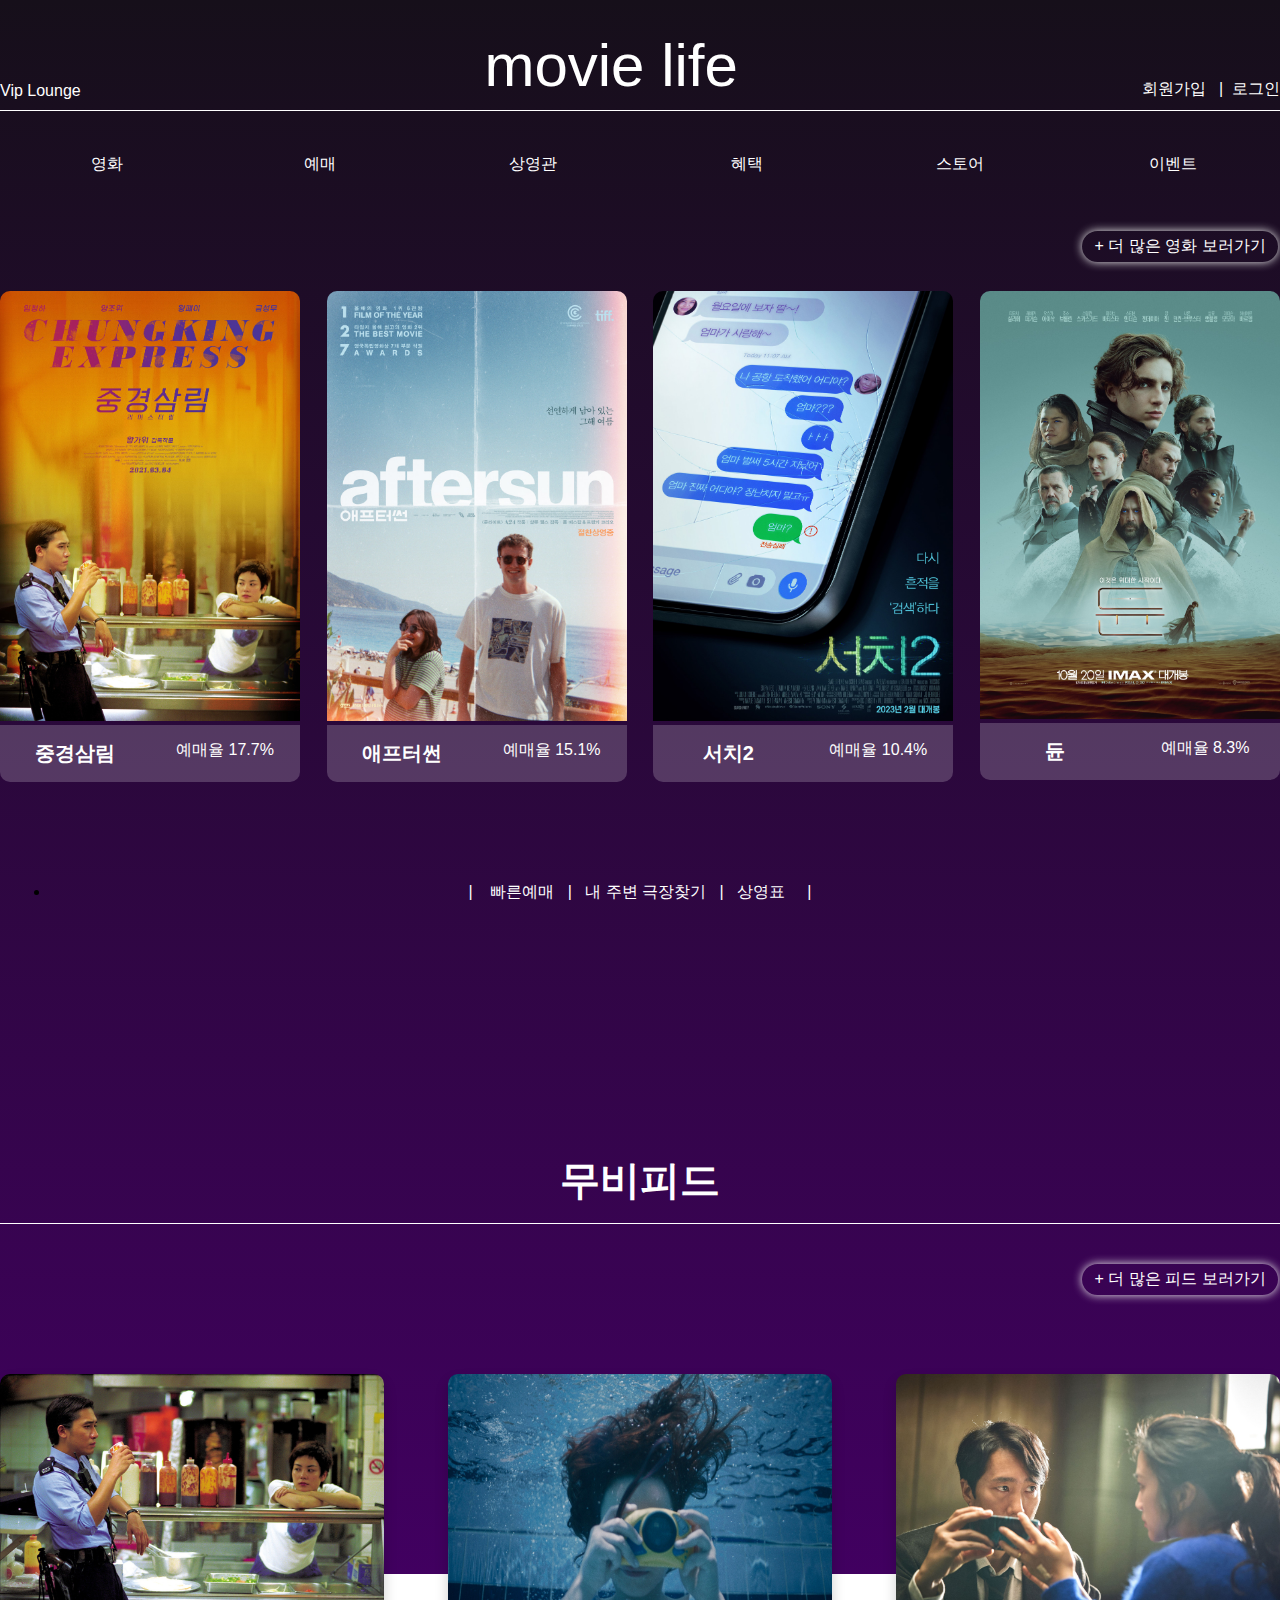
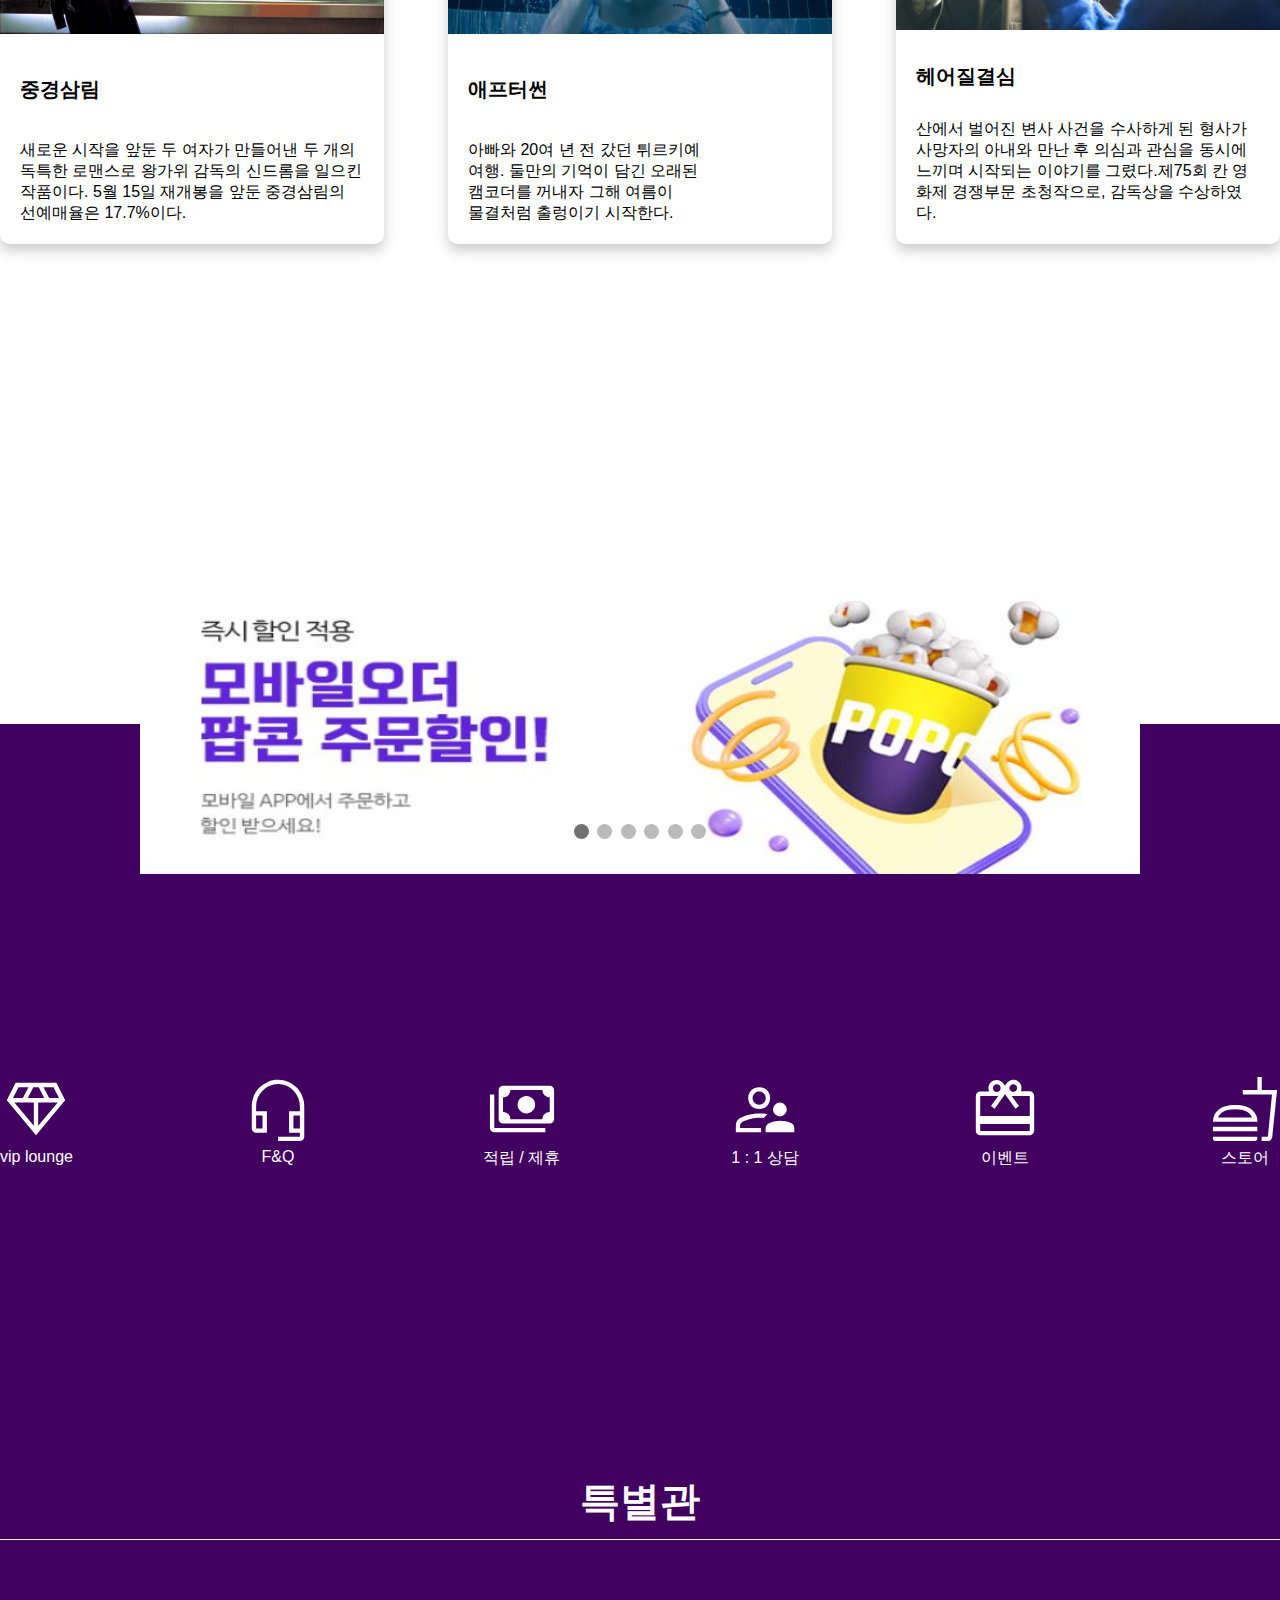
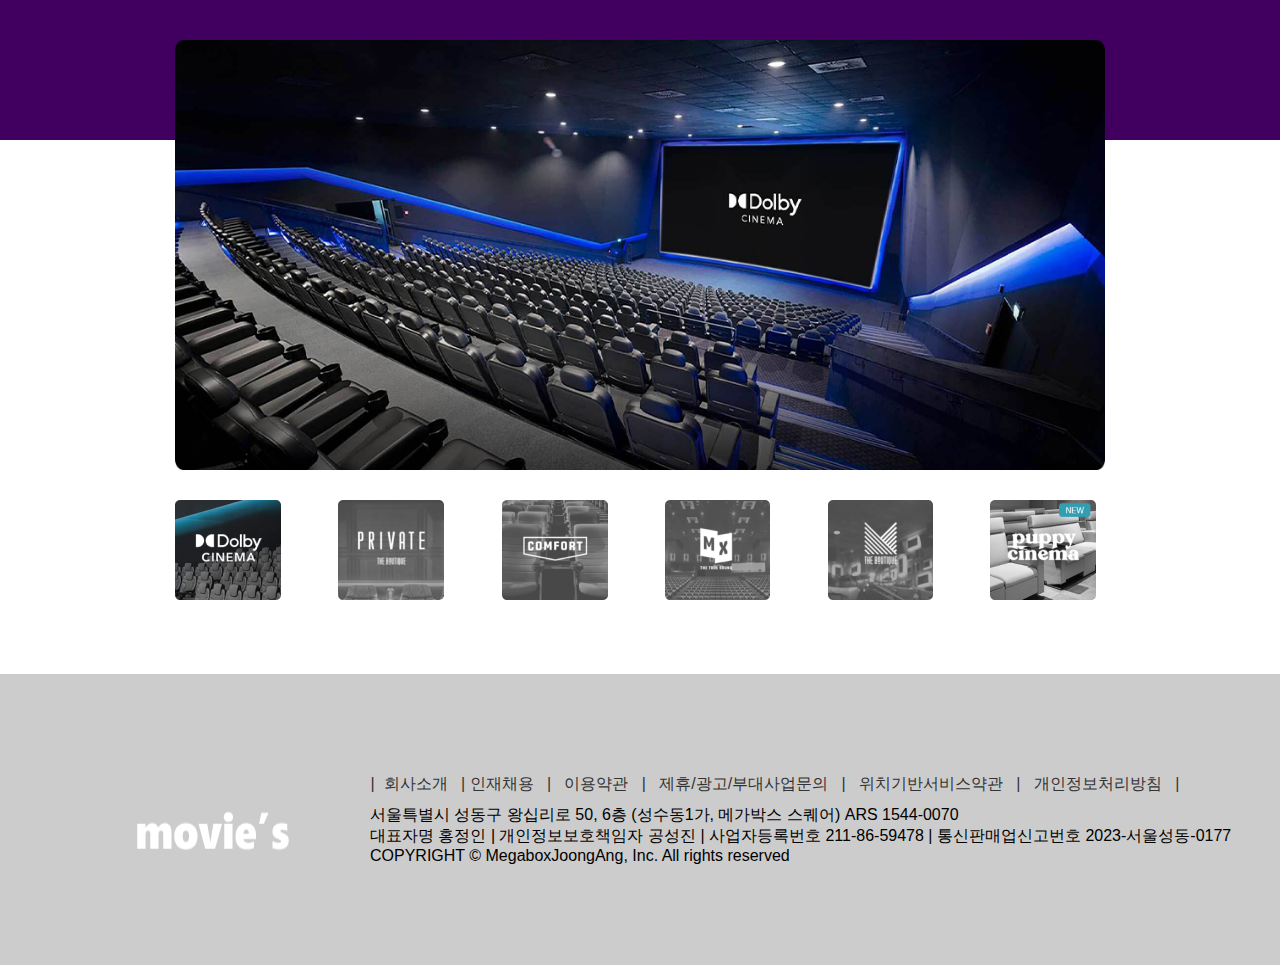
<file: movies/index.html>
<!DOCTYPE html>
<html lang="en">
  <head>
    <meta charset="UTF-8" />
    <meta http-equiv="X-UA-Compatible" content="IE=edge" />
    <meta name="viewport" content="width=device-width, initial-scale=1.0" />
    <title</title>
    <link rel="stylesheet" href="https://fonts.googleapis.com/css2?family=Material+Symbols+Outlined:opsz,wght,FILL,GRAD@48,400,0,0" />
    <link rel="stylesheet" href="css/exmovie.css" />

    <style>
        @import url('https://fonts.googleapis.com/css2?family=Oswald:wght@600;700&display=swap');
      </style>
  <style>
    * {
      margin: 0;
      padding: 0;
    }
    ul {
      list-style: none;
    }
    #slideShow {
      width: 1000px;
      height: 300px;
      position: relative;
      margin: 50px auto;
      overflow: hidden;
      top: -150px;
    }
    .slides {
      position: absolute;
      left: 0;
      top: 0;
      transition: 2s ease-out;
    }
    .slides img {
      width: 1000px;
      height: 300px;
    }
    .slides li:not(:last-child) {
      float: left;
    }
    .controller span {
      position: absolute;
      color: #fff;
      text-align: center;
      border-radius: 50%;
      padding: 10px 20px;
      top: 50%;
      font-size: 1.8em;
      cursor: pointer;
    }
    .prev {
      left: 10px;
    }
    .prev:hover {
      transform: translateX(-10px);
      background: #bbb;

    }
    .next {
      right: 10px;
    }
    .next:hover {
      transform: translateX(10px);
      background: #bbb;

    }
    .page {
      position: absolute;
      width: 100%;
      height: 50px;
      bottom: 0;
      text-align: center;
    }
    .dot {
      display: inline-block;
      cursor: pointer;
      height: 15px;
      width: 15px;
      margin: 0 2px;
      background-color: #bbb;
      border-radius: 50%;
      transition: background-color 0.6s ease;
    }
    .active,
    .dot:hover {
      background-color: #717171;
    }
  .container {
  display: flex;
  justify-content: center;
  align-items: center;
  align-content: center;
  width: 200px;
  height: 30px;
  margin: 0 auto;
  cursor: pointer;
  position: relative;
 left: 540px;
 top: 20px;
}
.btn {
  flex: 1 1 auto;
  margin: 2px;
  padding: 5px;
  text-align: center;
  color: white;
  box-shadow: 0 0 10px #eee;
  border-radius: 50px;
 }
  </style>
</head>
  <body>
    <div class="wrap">
      <div class="main">
        <div class="bg">
          <div class="inner">
            <div class="top">
              <p><a href="#">Vip Lounge</a></p>
             <div class="logo">
              <a href="index.html">movie life</a>
             </div>
             <!--logo-->

              <ul>
                <li>
                  <a href="#">회원가입 &nbsp;&nbsp;|&nbsp;&nbsp;</a>
                  </li>
                 <li><a href="#">로그인</a>
                </li>
              </ul>
            </div>
            </div><!--inner-->
            <!--회원가입/vip-->
            <header>
            <div class="menu">
                <ul>
                    <li>
                        <a href="#">영화</a>
                        <ul class="sub">
                          <li><a href="plus.html">전체영화</a></li>
                          <li><a href="#">영화제</a></li>
                          <li><a href="#">무대인사</a></li>
                        </ul>
                      </li>
                      <li>
                        <a href="#">예매</a>
                        <ul class="sub">
                          <li><a href="#">빠른예매</a></li>
                          <li><a href="#">상영시간표</a></li>
                        </ul>
                      </li>
                      <li>
                        <a href="#">상영관</a>
                        <ul class="sub">
                            <li><a href="#">전체상영관</a></li>
                            <li><a href="#">특별관</a></li>
                            <li><a href="#">대관문의</a></li>
                        </ul>
                      </li>
                      <li>
                        <a href="#">혜택</a>
                        <ul class="sub">
                            <li><a href="#">vip lounge</a></li>
                            <li><a href="#">멤버십</a></li>
                            <li><a href="#">할인 / 적립</a></li>
                        </ul>
                      </li>
                      <li>
                        <a href="#">스토어</a>
                        <ul class="sub">
                            <li><a href="#">매점</a></li>
                            <li><a href="#">굿즈</a></li>
                            <li><a href="#">메가티켓</a></li>
                        </ul>
                      </li>
                      <li>
                        <a href="#">이벤트</a>
                        <ul class="sub">
                            <li><a href="#">제휴이벤트</a></li>
                            <li><a href="#">지난이벤트</a></li>
                            <li><a href="#">진행이벤트</a></li>
                            <li><a href="#">당첨자발표</a></li>
                        </ul>
                      </li>
                </ul>
            </div>
        </header>
            <!--header-->
        <div class="container">
          <a class="btn btn-1" href="plus.html">+ 더 많은 영화 보러가기</a>
        </div>
            <div class="content">
              
              <div class="box">
                <div class="imgbox">
                  <a href="two.html">
                  <img src="images/poster/poster2.jpg" /></a>
                </div>
                <div class="desc">
                  <p><b>중경삼림</b></p>
                  <p>예매율 17.7%</p>
                </div>
              </div>
              <div class="box">
                <div class="imgbox">
                  <img src="images/poster/poster1.jpg" />
                </div>
                <div class="desc">
                  <p><b>애프터썬</b></p>
                  <p>예매율 15.1%</p>
                </div>
              </div>
              <div class="box">
                <div class="imgbox">
                  <img src="images/poster/poster3.jpg" />
                </div>
                <div class="desc">
                  <p><b>서치2</b></p>
                  <p>예매율 10.4%</p>
                </div>
              </div>
              <div class="box">
                <div class="imgbox">
                  <img src="images/poster/poster4.jpg" />
                </div>
                <div class="desc">
                  <p><b>듄</b></p>
                  <p>예매율 8.3%</p>
                </div>
              </div>
            </div>
            <!--mainposter-->
            <div class="bottom">
            <li>
              <a href="#"> |&nbsp;&nbsp;&nbsp;&nbsp;빠른예매 &nbsp;&nbsp;|&nbsp;&nbsp;</a>
              <a href="#">내 주변 극장찾기 &nbsp;&nbsp;|&nbsp;&nbsp;</a>
              <a href="#">상영표 &nbsp;&nbsp;&nbsp;&nbsp;|</a>
            </li>
            </div>
            <!--ㅡmainbottom-->
            <div class="middle">
              <strong><a href="#">무비피드</a></strong>
            </div>
            <div class="container">
              <a class="btn btn-2" href="feedplus.html">+ 더 많은 피드 보러가기</a>
            </div>
        </div><!--bg-->
        </div>
        <div class="feed">
          <ul class="pack">
            <li>
              <p><img src="images/feed/feed1.jpg"" alt="중경삼림"></p>
              <p><b>중경삼림</b></p>
              <p>새로운 시작을 앞둔 두 여자가
                만들어낸 두 개의 독특한 로맨스로
                왕가위 감독의 신드롬을 일으킨 작품이다.
              5월 15일 재개봉을 앞둔 중경삼림의 선예매율은 17.7%이다.</p>
            </li>
            <li>
              <p><img src="images/feed/feed2.jpg" alt="애프터썬" height="260px"></p>
              <p><b>애프터썬</b></p>
              <p>
                아빠와 20여 년 전 갔던 튀르키예<br>
                여행. 둘만의 기억이 담긴 오래된 <br>
                캠코더를 꺼내자 그해 여름이 <br>
                물결처럼 출렁이기 시작한다.
              </p>
            </li>
            <li>
                <p><img src="images/feed/feed3.jpg" alt="헤어질결심"></p>
                <p><b>헤어질결심</b></p>
                <p>산에서 벌어진 변사 사건을 수사하게 된 형사가 사망자의 아내와 만난 후 의심과 관심을 동시에 느끼며 시작되는 이야기를 그렸다.제75회 칸 영화제 경쟁부문 초청작으로, 감독상을 수상하였다.
              </li>
          </ul>
        </div><!--feed-->
        <div class="bgtwo">
          <div id="slideShow">
            <ul class="slides">
              <li><img src="images/banner/banner1.JPG" alt="banner1" /></li>
              <li><img src="images/banner/banner2.PNG" alt="banner1" /></li>
              <li><img src="images/banner/banner3.jpg" alt="banner1" /></li>
              <li><img src="images/banner/banner4.PNG" alt="banner1" /></li>
              <li><img src="images/banner/banner5.PNG" alt="banner1" /></li>
              <li><img src="images/banner/banner6.PNG" alt="banner1" /></li>
            </ul>
            <p class="controller">
              <span class="prev">&lang;</span>
              <span class="next">&rang;</span>
            </p>
            <div class="page">
              <span class="dot" onclick="currentSlide(0)"></span>
              <span class="dot" onclick="currentSlide(1)"></span>
              <span class="dot" onclick="currentSlide(2)"></span>
              <span class="dot" onclick="currentSlide(3)"></span>
              <span class="dot" onclick="currentSlide(4)"></span>
              <span class="dot" onclick="currentSlide(5)"></span>
            </div>
          </div>

          <script>
            let slideani = document.getElementById("slideShow");
            let slides = document.querySelector(".slides");
            let slideImg = document.querySelectorAll(".slides li");
            let dots = document.querySelectorAll(".dot");
            let currentIdx = 0;
            let slideCount = slideImg.length;
            dots[0].className += " active";
            let prev = document.querySelector(".prev"); //이전 버튼
            let next = document.querySelector(".next"); //다음 버튼
            let slideWidth = 1000; //슬라이드이미지 넓이
            makeClone(); // 처음이미지와 마지막 이미지 복사 함수
            initfunction(); //슬라이드 넓이와 위치값 초기화 함수
            function makeClone() {
              let cloneSlide_first = slideImg[0].cloneNode(true);
              let cloneSlide_last = slides.lastElementChild.cloneNode(true);
              slides.append(cloneSlide_first);
              //slides.prepend(cloneSlide_last);
              slides.insertBefore(cloneSlide_last, slides.firstElementChild);
            }
            function initfunction() {
              slides.style.width = slideWidth * (slideCount + 2) + "px";
              slides.style.left = -slideWidth + "px";
            }
            function showSlide(n) {
              for (i = 0; i < slideImg.length; i++) {
                dots[i].className = dots[i].className.replace(" active", "");
              }
              dots[n].className += " active";
              slides.style.left = -(n + 1) * slideWidth + "px";
              slides.style.transition = "0.5s";
            }
            /*function currentSlide(n) {
              showSlide((currentIdx = n));
            }*/
            dots.forEach(function (value, index) {
              console.log(index);
              value.onclick = function (e) {
                let j = Array.from(dots).indexOf(e.target);
                showSlide((currentIdx = j));
              };
            });
            next.onclick = function () {
              if (currentIdx <= slideCount - 1) {
                //슬라이드이동
                slides.style.left = -(currentIdx + 2) * slideWidth + "px";
                slides.style.transition = "0.5s";
              }
              if (currentIdx === slideCount - 1) {
                //마지막 슬라이드 일때
                setTimeout(function () {
                  //0.5초동안 복사한 첫번째 이미지에서, 진짜 첫번째 위치로 이동
                  slides.style.left = -slideWidth + "px";
                  slides.style.transition = "0s";
                }, 500);
                currentIdx = -1;
              }
              currentIdx += 1;
              for (i = 0; i < slideImg.length; i++) {
                dots[i].className = dots[i].className.replace(" active", "");
              }
              dots[currentIdx].className += " active";
            };
            let interval = setInterval(function () {
              next.onclick();
            }, 2000);
            prev.onclick = function () {
              //이전 버튼 눌렀을때
              console.log(currentIdx);
              if (currentIdx >= 0) {
                slides.style.left = -currentIdx * slideWidth + "px";
                slides.style.transition = "0.5s";
              }
              if (currentIdx === 0) {
                setTimeout(function () {
                  slides.style.left = -slideCount * slideWidth + "px";
                  slides.style.transition = "0s";
                }, 500);
                currentIdx = slideCount;
              }
              currentIdx -= 1;
              for (i = 0; i < slideImg.length; i++) {
                dots[i].className = dots[i].className.replace(" active", "");
              }
              dots[currentIdx].className += " active";
            };
            function slide_stop() {
              clearInterval(interval);
            }
            slideani.addEventListener("mouseenter", function () {
              slide_stop();
            });
            slideani.addEventListener("mouseleave", function () {
              interval = setInterval(function () {
                next.onclick();
              }, 2000);
            });
          </script>

          <div class="icon">
            <ul class="pic">
              <li>
                <a href="#"><img src="images/icon/vip.svg"></a>
                <p>vip lounge</p>
              </li>
              <li>
                <a href="#"><img src="images/icon/mic.svg"></a>
                <p>F&Q</p>
              </li>
              <li>
                <a href="#"><img src="images/icon/pay.svg"></a>
                <p>적립 / 제휴</p>
              </li>
              <li>
                <a href="#"> <img src="images/icon/people.svg"></a>
                <p>1 : 1 상담</p>
              </li>
              <li>
                <a href="#"><img src="images/icon/present.svg"></a>
                <p>이벤트</p>
              </li>
              <li>
                <a href="#"><img src="images/icon/store.svg"></a>
                <p>스토어</p>
              </li>
          </ul>
          </div>

           <div class="mid">
              <strong><a href="#">특별관</a></strong>
            </div>
          </div>
        </div>

        <div class="notice">
          <img src="images/visual/visual.png" alt="돌비메인">
        </div>
        <div class="room">
          <img src="images/room/room1.png" alt="돌비관">
          <img src="images/room/room2.png" alt="프라이빗">
          <img src="images/room/room3.png" alt="컴포트">
          <img src="images/room/room4.png" alt="mx">
          <img src="images/room/room5.png" alt="부티크">
          <img src="images/room/room6.png" alt="반려동물동반">
        </div>
      </div>
      <div class="bgthree">
        <div class="footer">
          <div class="one">
              <a href="#"> |&nbsp;&nbsp;회사소개 &nbsp;&nbsp;|</a>
              <a href="#">인재채용 &nbsp;&nbsp;|&nbsp;&nbsp;</a>
              <a href="#">이용약관 &nbsp;&nbsp;|</a>
              <a href="#">&nbsp;&nbsp;제휴/광고/부대사업문의 &nbsp;&nbsp;|</a>
              <a href="#">&nbsp;&nbsp;위치기반서비스약관 &nbsp;&nbsp;|</a>
              <a href="#">&nbsp;&nbsp;개인정보처리방침 &nbsp;&nbsp;|</a> <br>
           </div>
            <div class="two">
                <img src="images/logo/logo.png">
                  <a>서울특별시 성동구 왕십리로 50, 6층 (성수동1가, 메가박스 스퀘어)
                  ARS 1544-0070 <bR>
                  대표자명 홍정인 | 개인정보보호책임자 공성진 |  사업자등록번호 211-86-59478 | 통신판매업신고번호 2023-서울성동-0177 <br>
                  COPYRIGHT © MegaboxJoongAng, Inc. All rights reserved</a>
              </div>
</div>
    </div>
  </body>
</html>
</file>
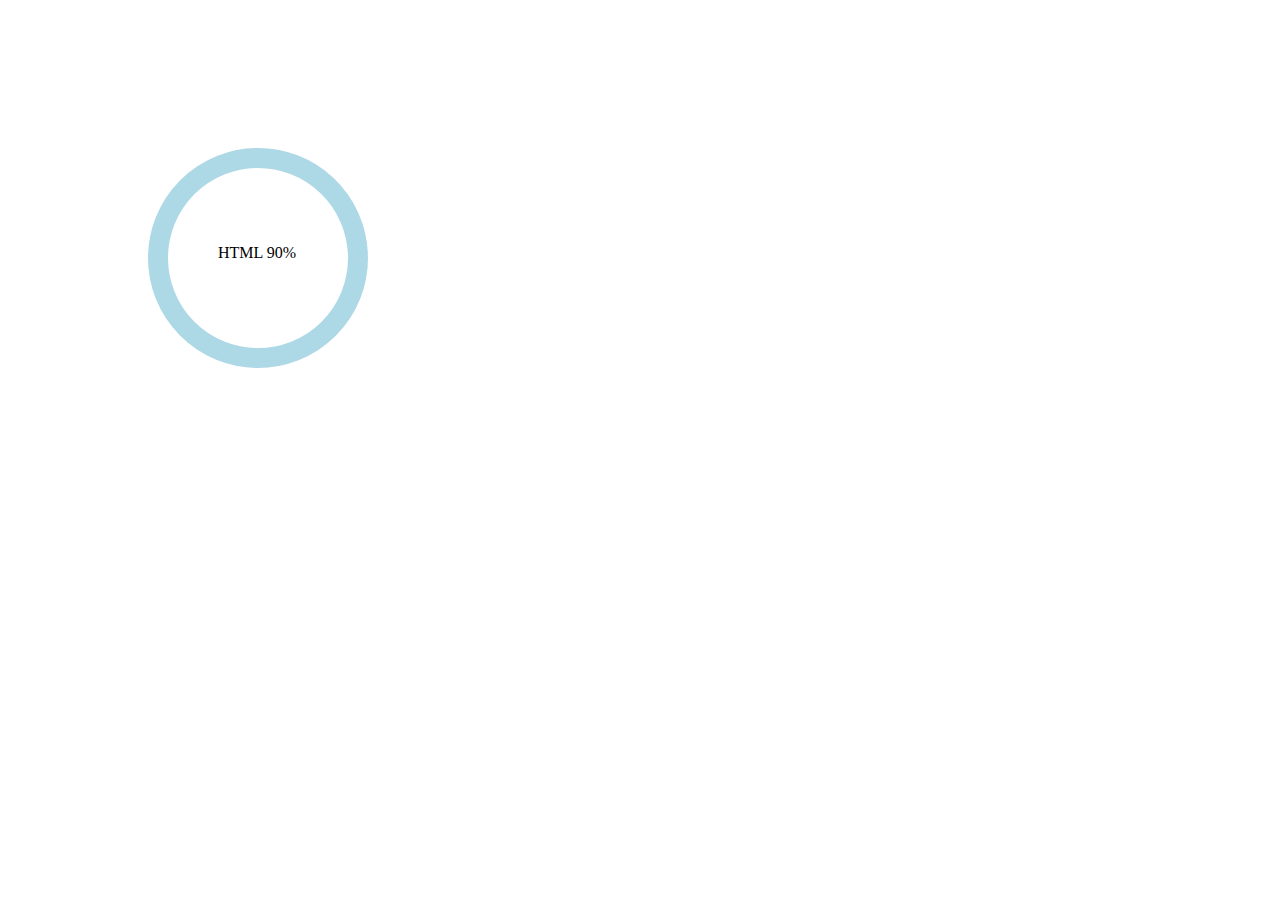
<file: 0322_07_svg.html>
<!DOCTYPE html>
<html lang="ko">
  <head>
    <meta charset="UTF-8" />
    <meta http-equiv="X-UA-Compatible" content="IE=edge" />
    <meta name="viewport" content="width=device-width, initial-scale=1.0" />
    <title>Document</title>
    <style>
      svg {
        stroke-linecap: round; /* 라인 끝 모양*/
        stroke-dasharray: 623; /*보이는 부분*/
        animation: move 2.5s infinite; /*시간*/
      }
      @keyframes move {
        from {
          stroke-dashoffset: 500;
        }
        to {
          stroke-dashoffset: 300;
        }
      }
    </style>
  </head>
  <body>
    <svg width="500" height="500">
      <circle
        cx="50%"
        cy="50%"
        r="100"
        style="stroke: lightblue; stroke-width: 20; fill: none"
      />
      <text x="210" y="250" fill="black">HTML 90%</text>
    </svg>
  </body>
</html>
</file>
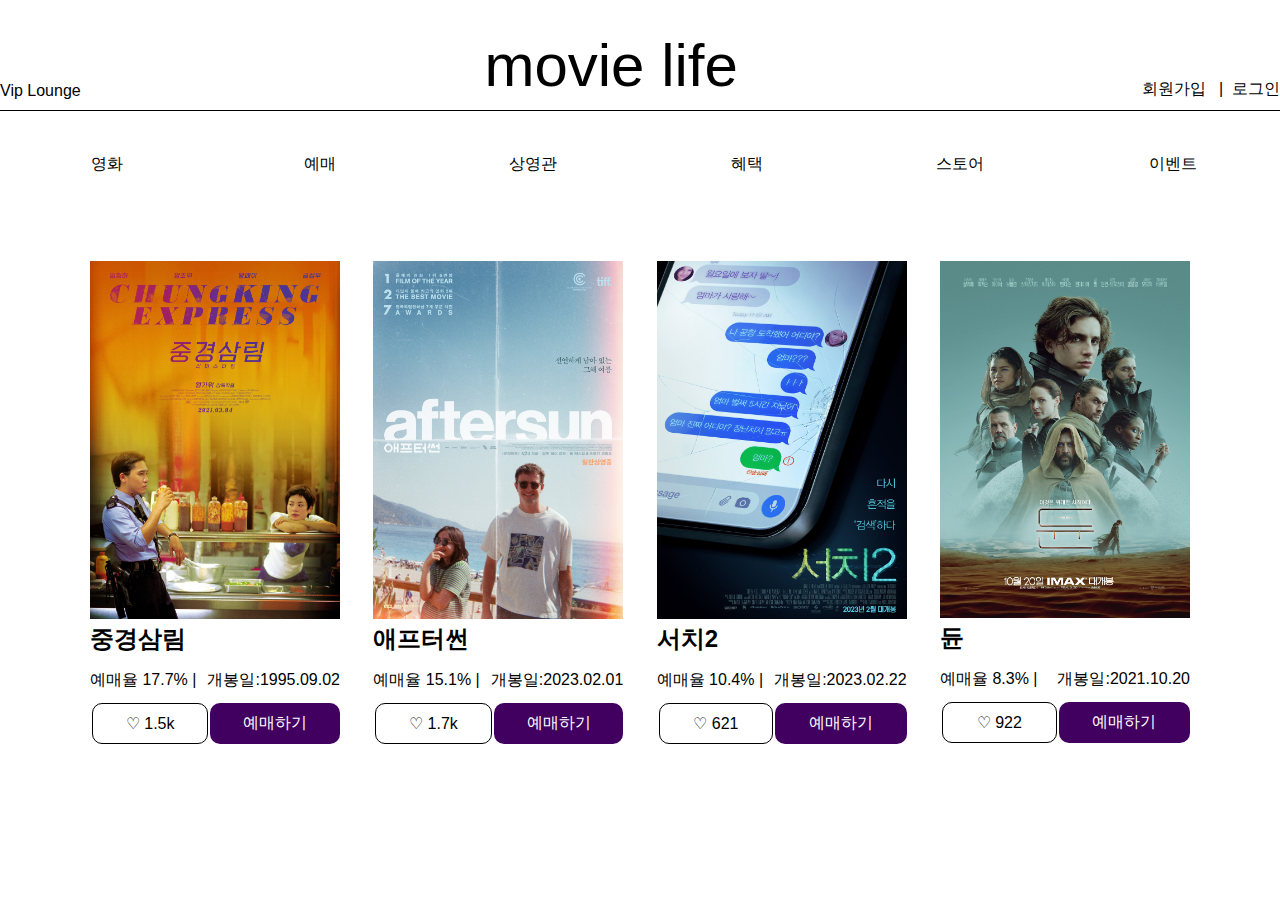
<file: movies/plus.html>
<!DOCTYPE html>
<html lang="en">
<head>
    <meta charset="UTF-8">
    <meta http-equiv="X-UA-Compatible" content="IE=edge">
    <meta name="viewport" content="width=device-width, initial-scale=1.0">
    <title>Document</title>
    <link rel="stylesheet" href="css/plus.css">
</head>
<body>
    <body>
        <div class="wrap">
          <div class="main">
            <div class="bg">
              <div class="inner">
                <div class="top">
                  <p><a href="#">Vip Lounge</a></p>
                 <div class="logo">
                  <a href="index.html">movie life</a>
                 </div>
                 <!--logo-->
    
                  <ul>
                    <li>
                      <a href="#">회원가입 &nbsp;&nbsp;|&nbsp;&nbsp;</a>
                      </li>
                     <li><a href="#">로그인</a>
                    </li>
                  </ul>
                </div>
                </div><!--inner-->
                <!--회원가입/vip-->
                <header>
                <div class="menu">
                    <ul>
                        <li>
                            <a href="#">영화</a>
                            <ul class="sub">
                              <li><a href="plus.html">전체영화</a></li>
                              <li><a href="#">영화제</a></li>
                              <li><a href="#">무대인사</a></li>
                            </ul>
                          </li>
                          <li>
                            <a href="#">예매</a>
                            <ul class="sub">
                              <li><a href="#">빠른예매</a></li>
                              <li><a href="#">상영시간표</a></li>
                            </ul>
                          </li>
                          <li>
                            <a href="#">상영관</a>
                            <ul class="sub">
                                <li><a href="#">전체상영관</a></li>
                                <li><a href="#">특별관</a></li>
                                <li><a href="#">대관문의</a></li>
                            </ul>
                          </li>
                          <li>
                            <a href="#">혜택</a>
                            <ul class="sub">
                                <li><a href="#">vip lounge</a></li>
                                <li><a href="#">멤버십</a></li>
                                <li><a href="#">할인 / 적립</a></li>
                            </ul>
                          </li>
                          <li>
                            <a href="#">스토어</a>
                            <ul class="sub">
                                <li><a href="#">매점</a></li>
                                <li><a href="#">굿즈</a></li>
                                <li><a href="#">메가티켓</a></li>
                            </ul>
                          </li>
                          <li>
                            <a href="#">이벤트</a>
                            <ul class="sub">
                                <li><a href="#">제휴이벤트</a></li>
                                <li><a href="#">지난이벤트</a></li>
                                <li><a href="#">진행이벤트</a></li>
                                <li><a href="#">당첨자발표</a></li>
                            </ul>
                          </li>
                    </ul>
                </div>
            </header>
           <div class="all">
            
           </div>
            <!-- <div class="container">
              <a class="btn btn-1" href="plus.html">+ 더 많은 영화 보러가기</a>
            </div> --> <!-- 위에 주석 버튼  -->
                <div class="content"> 
                  <div class="box">
                    <div class="imgbox">
                      <a href="two.html">
                      <img src="images/poster/poster2.jpg" /></a>   
                      <h2><b>중경삼림</b></h2>
                      <div class="desc">
                      <p>예매율 17.7% | </p>
                      <p>개봉일:1995.09.02</p>
                      </div>
                      <div class="container">
                      <a class="btn btn-1" href="#">♡ 1.5k</a>
                      <a class="btn btn-2" href="#">예매하기</a>
                      </div> 
                    </div>
                  </div>
                  <div class="box">
                    <div class="imgbox">
                      <img src="images/poster/poster1.jpg" />
                      <h2><b>애프터썬</b></h2>
                      <div class="desc">
                      <p>예매율 15.1% |</p>
                      <p>개봉일:2023.02.01</p>
                      </div>
                      <div class="container">
                      <a class="btn btn-1" href="#">♡ 1.7k</a>
                      <a class="btn btn-2" href="#">예매하기</a>
                      </div>
                    </div>
                  </div>
                  <div class="box">
                    <div class="imgbox">
                      <img src="images/poster/poster3.jpg" />
                      <h2><b>서치2</b></h2>
                      <div class="desc">                    
                      <p>예매율 10.4% | </p>
                      <p>개봉일:2023.02.22</p>
                      </div>
                      <div class="container">
                      <a class="btn btn-1" href="#">♡ 621</a>
                      <a class="btn btn-2" href="#">예매하기</a>
                      </div>
                  </div>
                 </div>
                  <div class="box">
                    <div class="imgbox">
                      <img src="images/poster/poster4.jpg" />
                      <h2><b>듄</b></h2>
                      </div>
                      <div class="desc">
                      <p>예매율 8.3% | </p>
                      <p>개봉일:2021.10.20</p>
                      </div>
                      <div class="container">
                      <a class="btn btn-1" href="#">♡ 922</a>
                      <a class="btn btn-2" href="#">예매하기</a>
                      </div>
                  </div>
                </div>
                 
          </div>
</body>
</html>
</file>
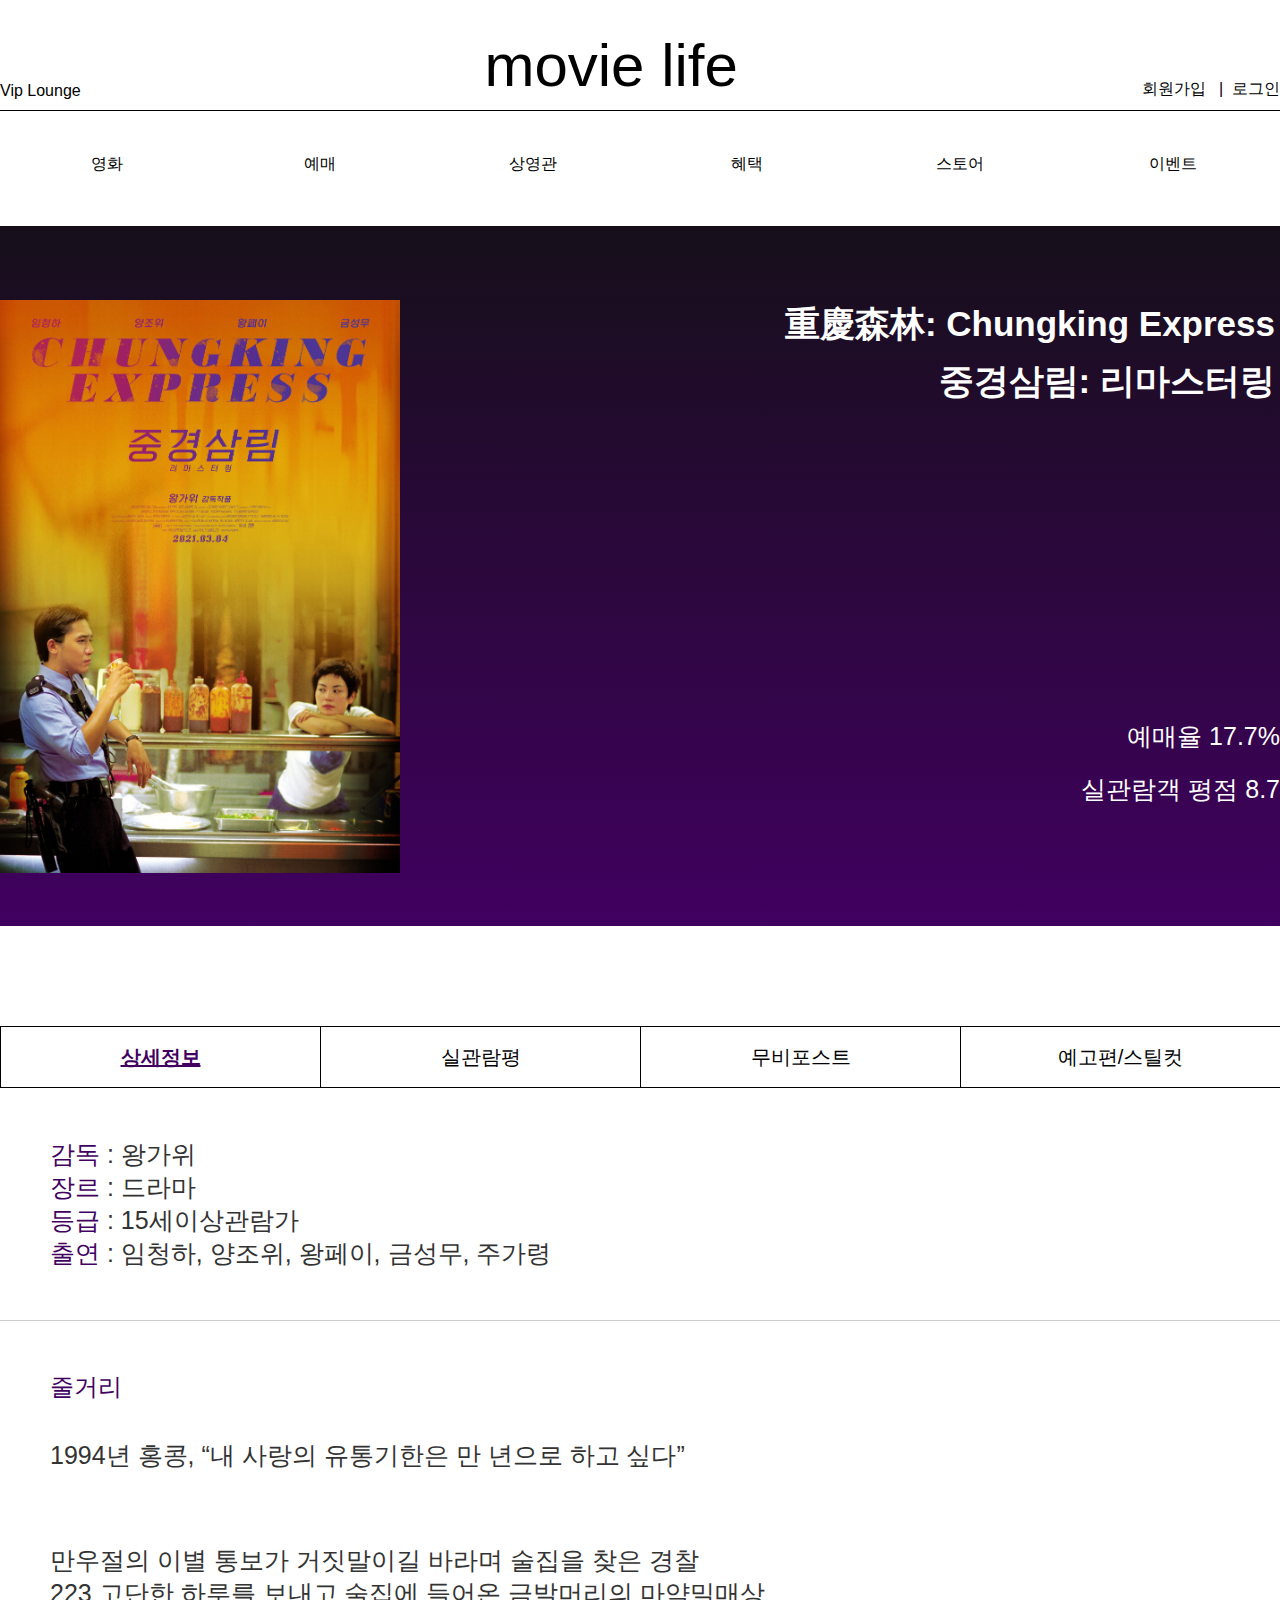
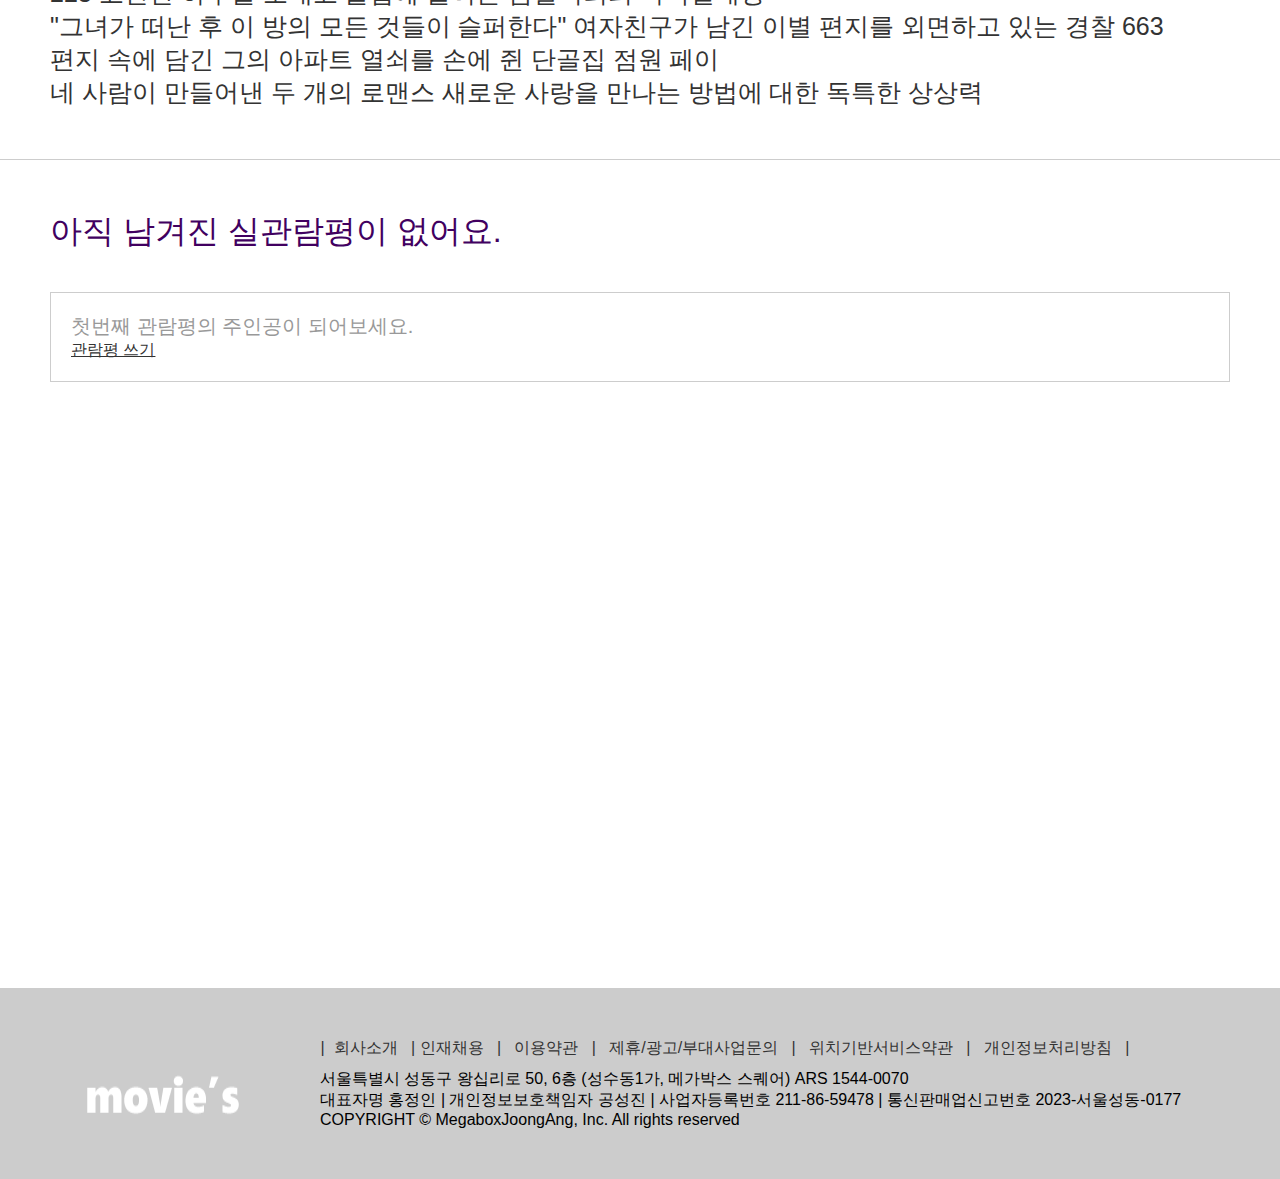
<file: movies/two.html>
<!DOCTYPE html>
<html lang="en">
  <head>
    <meta charset="UTF-8" />
    <meta http-equiv="X-UA-Compatible" content="IE=edge" />
    <meta name="viewport" content="width=device-width, initial-scale=1.0" />
    <title>중경삼림</title>
    <link
      rel="stylesheet"
      href="https://fonts.googleapis.com/css2?family=Material+Symbols+Outlined:opsz,wght,FILL,GRAD@48,400,0,0"
    />
    <link rel="stylesheet" href="css/poster2.css" />

    <style>
      @import url("https://fonts.googleapis.com/css2?family=Oswald:wght@600;700&display=swap");
    </style>
        <style>
          * {
            margin: 0;
            padding: 0;
          }
          ul {
            list-style: none;
          }
          #slideShow {
            width: 1000px;
            height: 500px;
            position: relative;
            margin: 50px auto;
            overflow: hidden;
          }
          .slides {
            position: absolute;
            left: 0;
            top: 0;
            transition: 0.5s ease-out;
          }
          .slides img {
            width: 1000px;
            height: 500px;
            object-fit: cover;
          }
          .slides li:not(:last-child) {
            float: left;
          }
          .controller li {
            position: absolute;
            color: #fff;
            text-align: center;
            border-radius: 50%;
            padding: 10px 20px;
            top: 50%;
            font-size: 1.3em;
            cursor: pointer;
          }
          .prev {
            left: 10px;
          }
          .prev:hover {
            transform: translateX(-10px);
          }
          .next {
            right: 10px;
          }
          .next:hover {
            transform: translateX(10px);
          }
          .page {
            position: absolute;
            width: 100%;
            bottom: 0;
            text-align: center;
          }
          .dot {
            display: inline-block;
            cursor: pointer;
            height: 15px;
            width: 15px;
            margin: 0 4px;
            background-color: #bbb;
            border-radius: 50%;
            transition: background-color 0.6s ease;
          }
          .active,
          .dot:hover {
            background-color: #717171;
          }
        </style>
  </head>
  <body>
    <div class="wrap">
      <div class="main">
        <div class="bg">
          <div class="inner">
            <div class="top">
              <p><a href="#">Vip Lounge</a></p>
              <div class="logo">
                <a href="index.html">movie life</a>
              </div>
              <!--logo-->

              <ul>
                <li>
                  <a href="#">회원가입 &nbsp;&nbsp;|&nbsp;&nbsp;</a>
                  </li>
                 <li><a href="#">로그인</a>
                </li>
              </ul>
            </div>
            </div><!--inner-->
            <!--회원가입/vip-->
            <header>
            <div class="menu">
                <ul>
                    <li>
                        <a href="#">영화</a>
                        <ul class="sub">
                          <li><a href="#">전체영화</a></li>
                          <li><a href="#">영화제</a></li>
                          <li><a href="#">무대인사</a></li>
                        </ul>
                      </li>
                      <li>
                        <a href="#">예매</a>
                        <ul class="sub">
                          <li><a href="#">빠른예매</a></li>
                          <li><a href="#">상영시간표</a></li>
                        </ul>
                      </li>
                      <li>
                        <a href="#">상영관</a>
                        <ul class="sub">
                            <li><a href="#">전체상영관</a></li>
                            <li><a href="#">특별관</a></li>
                            <li><a href="#">대관문의</a></li>
                        </ul>
                      </li>
                      <li>
                        <a href="#">혜택</a>
                        <ul class="sub">
                            <li><a href="#">vip lounge</a></li>
                            <li><a href="#">멤버십</a></li>
                            <li><a href="#">할인 / 적립</a></li>
                        </ul>
                      </li>
                      <li>
                        <a href="#">스토어</a>
                        <ul class="sub">
                            <li><a href="#">매점</a></li>
                            <li><a href="#">굿즈</a></li>
                            <li><a href="#">메가티켓</a></li>
                        </ul>
                      </li>
                      <li>
                        <a href="#">이벤트</a>
                        <ul class="sub">
                            <li><a href="#">제휴이벤트</a></li>
                            <li><a href="#">지난이벤트</a></li>
                            <li><a href="#">진행이벤트</a></li>
                            <li><a href="#">당첨자발표</a></li>
                        </ul>
                      </li>
                </ul>
            </div>
        </header>
          <!--header-->
        </div><!--bg-->
          <div class="bgtwo">
            <div class="notice">
             <img src="images/poster/poster2.jpg">
            <ul class="desc">
             <h1>重慶森林: Chungking Express</h1>
             <h1><b>중경삼림: 리마스터링</b></h1>
             
             <li>
             <p>예매율 17.7%</p>
             <p>실관람객 평점 8.7</p>
            </li>
             </ul>

          </div>
        </div>
        <div class="col"><!--상세정보-->
                    <div class="noticet">
                    <input type="radio" name="board" id="notice" checked>
                    <input type="radio" name="board" id="reivew">
                    <input type="radio" name="board" id="feed">
                    <input type="radio" name="board" id="photo">
                      <ul class="btn">
                        <li><label for="notice">상세정보</label></li>
                        <li><label for="reivew">실관람평</label></li>
                        <li><label for="feed">무비포스트</label></li>
                        <li><label for="photo">예고편/스틸컷</label></li>
                     </ul>
                     <div class="con">
                        <ul class="ncon">
                          <li>
                             <p><b>감독</b> : 왕가위<br> </p>   
                             <p><b>장르</b> : 드라마<br></p>
                             <p><b>등급</b> : 15세이상관람가 <br></p>
                             <p><b>출연</b> : 임청하, 양조위, 왕페이, 금성무, 주가령</p>
                           </li>
                          <li>
                            <h2>줄거리</h2><br><br>
                            <p>
                              1994년 홍콩, “내 사랑의 유통기한은 만 년으로 하고 싶다”</p>
                              <br><br><br><br>
                            
                              <p>
                              만우절의 이별 통보가 거짓말이길 바라며 술집을 찾은 경찰<br> 223 고단한 하루를 보내고 
                              술집에 들어온 금발머리의 마약밀매상<br>  "그녀가 떠난 후 이 방의 모든 것들이 슬퍼한다"  
                              여자친구가 남긴 이별 편지를 외면하고 있는 경찰 663 <br>편지 속에 담긴 그의 아파트 열쇠를 손에 쥔 
                              단골집 점원 페이 <br>네 사람이 만들어낸 두 개의 로맨스 새로운 사랑을 만나는 방법에 대한 독특한 상상력
                            </p>
                          </li>  
                        </ul>

                        <ul class="rcon">
                          <li>
                           <h1>아직 남겨진 실관람평이 없어요.</h1><br>
                                  <div class="box">
                                  <p>첫번째 관람평의 주인공이 되어보세요.</p>
                                   <a href="#"><ins>관람평 쓰기</ins></a>
                                  </div> 
                           </li>
                        </ul>

                        <ul class="fcon">
                         <h1>아직 남겨진 무비포스트가 없어요.</h1><br>
                         <div class="box">
                          <p>아직 작성된 무비포스트가 없어요. 첫번째 무비포스트의 주인공이 되어보세요. </p>
                          <a href="#"><ins>무비포스트 쓰기</ins></a>
                         </div>  
                        </ul>

                        <ul class="pcon">
                          <div id="slideShow">
                            <ul class="slides">
                              <li><img src="images/pcon/cut1.jpg" alt="cut1" /></li>
                              <li><img src="images/pcon/cut2.jpg" alt="cut2" /></li>
                              <li><img src="images/pcon/cut3.jpg" alt="cut3" /></li>
                              <li><img src="images/pcon/cut4.jpg" alt="cut4" /></li>
                              <li><img src="images/pcon/cut5.jpg" alt="cut5" /></li>
                              <li><img src="images/pcon/cut6.jpg" alt="cut6" /></li>
                            </ul>
                            <ul class="controller">
                              <li class="prev">&lang;</li>
                              <li class="next">&rang;</li>
                            </ul>
                            <ul class="page">
                              <li class="dot"></li>
                              <li class="dot"></li>
                              <li class="dot"></li>
                              <li class="dot"></li>
                              <li class="dot"></li>
                              <li class="dot"></li>
                            </ul>
                          </div>
                          <script>
                            let slideani = document.getElementById("slideShow");
                            let slides = document.querySelector(".slides");
                            let slideImg = document.querySelectorAll(".slides li");
                            let dots = document.querySelectorAll(".dot");
                            let currentIdx = 0;
                            let slideCount = slideImg.length;
                            dots[0].className += " active";
                            let prev = document.querySelector(".prev"); //이전 버튼
                            let next = document.querySelector(".next"); //다음 버튼
                            let slideWidth = 1000; //슬라이드이미지 넓이
                            makeClone(); // 처음이미지와 마지막 이미지 복사 함수
                            initfunction(); //슬라이드 넓이와 위치값 초기화 함수
                            function makeClone() {
                              let cloneSlide_first = slideImg[0].cloneNode(true);
                              let cloneSlide_last = slides.lastElementChild.cloneNode(true);
                              slides.append(cloneSlide_first);
                              //slides.prepend(cloneSlide_last);
                              slides.insertBefore(cloneSlide_last, slides.firstElementChild);
                            }
                            function initfunction() {
                              slides.style.width = slideWidth * (slideCount + 2) + "px";
                              slides.style.left = -slideWidth + "px";
                            }
                            function showSlide(n) {
                              for (i = 0; i < slideImg.length; i++) {
                                dots[i].className = dots[i].className.replace(" active", "");
                              }
                              dots[n].className += " active";
                              slides.style.left = -(n + 1) * slideWidth + "px";
                              slides.style.transition = "0.5s";
                            }
                            /*function currentSlide(n) {
                              showSlide((currentIdx = n));
                            }*/
                            dots.forEach(function (value, index) {
                              console.log(index);
                              value.onclick = function (e) {
                                let j = Array.from(dots).indexOf(e.target);
                                showSlide((currentIdx = j));
                              };
                            });
                            next.onclick = function () {
                              if (currentIdx <= slideCount - 1) {
                                //슬라이드이동
                                slides.style.left = -(currentIdx + 2) * slideWidth + "px";
                                slides.style.transition = "0.5s";
                              }
                              if (currentIdx === slideCount - 1) {
                                //마지막 슬라이드 일때
                                setTimeout(function () {
                                  //0.5초동안 복사한 첫번째 이미지에서, 진짜 첫번째 위치로 이동
                                  slides.style.left = -slideWidth + "px";
                                  slides.style.transition = "0s";
                                }, 500);
                                currentIdx = -1;
                              }
                              currentIdx += 1;
                              for (i = 0; i < slideImg.length; i++) {
                                dots[i].className = dots[i].className.replace(" active", "");
                              }
                              dots[currentIdx].className += " active";
                            };
                            let interval = setInterval(function () {
                              next.onclick();
                            }, 2000);
                            prev.onclick = function () {
                              //이전 버튼 눌렀을때
                              console.log(currentIdx);
                              if (currentIdx >= 0) {
                                slides.style.left = -currentIdx * slideWidth + "px";
                                slides.style.transition = "0.5s";
                              }
                              if (currentIdx === 0) {
                                setTimeout(function () {
                                  slides.style.left = -slideCount * slideWidth + "px";
                                  slides.style.transition = "0s";
                                }, 500);
                                currentIdx = slideCount;
                              }
                              currentIdx -= 1;
                              for (i = 0; i < slideImg.length; i++) {
                                dots[i].className = dots[i].className.replace(" active", "");
                              }
                              dots[currentIdx].className += " active";
                            };
                            function slide_stop() {
                              clearInterval(interval);
                            }
                            slideani.addEventListener("mouseenter", function () {
                              slide_stop();
                            });
                            slideani.addEventListener("mouseleave", function () {
                              interval = setInterval(function () {
                                next.onclick();
                              }, 2000);
                            });
                          </script>

                        </ul>
                         
            </div>
        </div>
     </div>
     <div class="bgthree">
      <div class="footer">
        <div class="one">
            <a href="#"> |&nbsp;&nbsp;회사소개 &nbsp;&nbsp;|</a>
            <a href="#">인재채용 &nbsp;&nbsp;|&nbsp;&nbsp;</a>
            <a href="#">이용약관 &nbsp;&nbsp;|</a>
            <a href="#">&nbsp;&nbsp;제휴/광고/부대사업문의 &nbsp;&nbsp;|</a>
            <a href="#">&nbsp;&nbsp;위치기반서비스약관 &nbsp;&nbsp;|</a>
            <a href="#">&nbsp;&nbsp;개인정보처리방침 &nbsp;&nbsp;|</a> <br>
         </div>   
          <div class="two">
              <img src="images/logo/logo.png">
                <a>서울특별시 성동구 왕십리로 50, 6층 (성수동1가, 메가박스 스퀘어)
                ARS 1544-0070 <bR>
                대표자명 홍정인 | 개인정보보호책임자 공성진 |  사업자등록번호 211-86-59478 | 통신판매업신고번호 2023-서울성동-0177 <br>
                COPYRIGHT © MegaboxJoongAng, Inc. All rights reserved</a>
            </div>
         </div>
  </div>
  </body>
</html>
</file>
<file: movies/css/exmovie.css>
@charset "utf-8";
* {
  margin: 0;
  padding: 0;
}
ul {
  list-style: none;
}
a {
  text-decoration: none;
  color: #333;
}
body {
  font: 16px Arial, "맑은 고딕", sans-serif;
}
/* .main {
  width: 1280px;
  margin: 0 auto;
} */

.bg {
  background: linear-gradient(#160f1a, #410060);
  padding-bottom: 300px;
}
.bg .inner {
  width: 1280px;
  margin: 0 auto;
}
.bg .top {
  display: flex;
  justify-content: space-between;
  height: 100px;
  align-items: center;
  padding-bottom: 10px;
  border-bottom: 1px solid #fff;
}
.bg .top a {
  color: #fff;
}
.bg .top p,
.bg .top ul {
  align-self: flex-end;
}
.bg .top .logo {
  margin-bottom: -30px;
}
.bg .top .logo a {
  color: #fff;
  /* font-family: "Oswald", sans-serif; */
  font-size: 60px;
}
.bg .top ul {
  display: flex;
}
header {
  position: relative;
 width: 1280px;
  margin: 0 auto;
  display: center;
  height: 100px;
  justify-content: flex-end;
  align-items: center;
}
header .menu {
  width: 600px;
}
header .menu > ul {
  display: flex;
  justify-content: space-between;
}
header .menu > ul > li {
  /* position: relative; */
  flex: 1 1 20%;
}
header .menu > ul > li > a {
  color: #fff;
}
header > a {
  margin-left: 300px;
  color: #fff;
}
header {
  display: flex;
  height: 100px;
}
header .logo {
  display: flex;
  align-items: center;
  width: 200px;
}
header .menu {
  flex-grow: 1;
  display: center;
  justify-content: flex-end;
  align-items: center;
}
header .menu > ul {
  display: center;
  height: 40px;
}
header .menu > ul > li {
  flex: 1 1 25%;
  height: 5px;
}
header .menu > ul > li > a {
  display: block;
  border: none;
  text-align: center;
  border-left: none;
  line-height: 45px;

}
header .menu li ul li a {
  display: block;
  text-align: center;
  line-height: 40px;
}
header .menu ul > li:hover > a {
  background: #ccc;
  color: #000;
}
header .menu .sub {
  position: relative;
  z-index: 1;
  height: 0;
  overflow: hidden;
  background: #fff;
  transition: 0.7s;
}
header .menu > ul:hover .sub {
  height: 160px;
 }
/* header .sub {
  display: block;
  position: absolute;
  width: 100%;
  top: 50px;
  margin-top: 10px;
  background: rgba(255, 255, 255, 0.5);
}
header .sub .submenu {
  width: 600px;
  display: flex;
  justify-content: center;
  margin-left: 325px;
}
header .sub .submenu li {
  text-align: center;
  flex: 0 1 20%;
}
header .sub .submenu li a {
  line-height: 30px;
} */
.content {
  width: 1280px;
  margin: 0px auto;
  margin-top: 50px;
  display: flex;
  justify-content: space-between;
}
.content .box {
  width: 300px;
}
.content .box img {
  width: 100%;
  border-radius: 10px 10px 0 0;
}

.content .desc {
  width: 100%;
  margin: 0 auto;
  display: flex;
  justify-content: space-between;
  color: #fff;
  padding: 15px 0;
}
.content .desc {
  background: rgba(255, 255, 255, 0.2);
  border-radius: 0 0 10px 10px;
}
.content .desc p {
  width: 70%;
  text-align: center;
}
.content .desc p:first-child {
  font-size: 20px;
}
.bottom {
  margin: 100px 50px;
  display: block;
  text-align: center;
  margin-bottom: 250px;
}
.bottom a {
  color: #fff;
}
.middle {
  width: 1280px;
  margin: 0 auto;
  border-bottom: 1px solid #fff;
  padding-bottom: 15px;
  text-align: center;
  margin-bottom: 20px;
}
.middle a {
  color: #fff;
  font-size: 40px;
}

.feed {
  position: relative;
  top: -200px;
  width: 1280px;
  height: 700px;
  margin: 0 auto;
}
.feed ul {
  width: 1280px;
  height: 470px;
  margin: 0 auto;
  display: flex;
  justify-content: space-between;
}
.feed ul li {
  flex: 0 1 30%;
  display: flex;
  flex-direction: column;
  justify-content: space-between;
  border-radius: 10px;
  box-shadow: 0px 7px 13px rgba(0, 0, 0, 0.2);
  padding-bottom: 20px;
}
.feed ul li img {
  width: 100%;
  border-radius: 10px 10px 0 0;
  cursor: pointer;
}
.feed ul li p:nth-child(2),
.feed ul li p:last-child {
  padding: 0 20px;
}
.feed ul li p:nth-child(2) {
  font-size: 20px;
  font-style: bold;
}
.bgtwo {
  background: #410060;
  padding-bottom: 200px;
}
.icon {
  text-align: center;
  margin: 0 auto;
  color: #fff;
  width: 1280px;
}
.icon ul {
  width: 1280px;
  height: 400px;
  margin: 0 auto;
  display: flex;
  justify-content: space-between;
}
.icon .pic img {
  width: 70px;
  height: 70px;
  color: #fff;
}
.mid {
  width: 1280px;
  margin: 0 auto;
  border-bottom: 1px solid #fff;
  padding-bottom: 10px;
  text-align: center;
}
.mid a {
  color: #fff;
  font-size: 40px;
}

.notice {
  position: relative;
  width: 1280px;
  margin: 0 auto;
  display: flex;
  justify-content: center;
}

.notice {
  position: relative;
  top: -100px;
}
.notice img {
  width: 930px;
  height: 430px;
}
.room {
  position: relative;
  width: 930px;
  margin: 0 auto;
  display: block;
  justify-content: center;
  top: -70px;
}
.room img:first-child {
  padding: 0;
}
.room img {
  padding: 0 0 0 53px;
}
.bgthree {
  background: #ccc;
  padding: 100px;
}
.footer {
  width: 1280px;
  margin: 0 auto;
}
.footer .one {
  display: block;
  text-align: center;
}
.footer .one a:first-child {
  margin-left: 70px;
}
.footer .two {
  display: flex;
}
.footer .two img {
  padding: 10px;
}
.footer .two a {
  color: #000;
  margin-top: 10px;
  margin-left: 50px;
  /* border: 1px solid #fff; */
}
</file>
<file: movies/css/plus.css>
@charset "utf-8";
* {
  margin: 0;
  padding: 0;
}
ul {
  list-style: none;
}
a {
  text-decoration: none;
  color: #333;
}
body {
  font: 16px Arial, "맑은 고딕", sans-serif;
}
/* .main {
  width: 1280px;
  margin: 0 auto;
} */

.bg {
  background: #fff;
  padding-bottom: 15px;
}
.bg .inner {
  width: 1280px;
  margin: 0 auto;
}
.bg .top {
  display: flex;
  justify-content: space-between;
  height: 100px;
  align-items: center;
  padding-bottom: 10px;
  border-bottom: 1px solid #000;
}
.bg .top a {
  color: #000;
}
.bg .top p,
.bg .top ul {
  align-self: flex-end;
}
.bg .top .logo {
  margin-bottom: -30px;
}
.bg .top .logo a {
  color: #000;
  /* font-family: "Oswald", sans-serif; */
  font-size: 60px;
}
.bg .top ul {
  display: flex;
}
header {
  position: relative;
 width: 1280px;
  margin: 0 auto;
  display: center;
  height: 100px;
  justify-content: flex-end;
  align-items: center;
}
header .menu {
  width: 600px;
}
header .menu > ul {
  display: flex;
  justify-content: space-between;
}
header .menu > ul > li {
  /* position: relative; */
  flex: 1 1 20%;
}
header .menu > ul > li > a {
  color: #000;
}
header > a {
  margin-left: 300px;
  color: #fff;
}
header {
  display: flex;
  height: 100px;
}
header .logo {
  display: flex;
  align-items: center;
  width: 200px;
}
header .menu {
  flex-grow: 1;
  display: center;
  justify-content: flex-end;
  align-items: center;
}
header .menu > ul {
  display: center;
  height: 40px;
}
header .menu > ul > li {
  flex: 1 1 25%;
  height: 5px;
}
header .menu > ul > li > a {
  display: block;
  border: none;
  text-align: center;
  border-left: none;
  line-height: 45px;

}
header .menu li ul li a {
  display: block;
  text-align: center;
  line-height: 40px;
}
header .menu ul > li:hover > a {
  background: #ccc;
  color: #000;
}
header .menu .sub {
  position: relative;
  z-index: 1;
  height: 0;
  overflow: hidden;
  background: #fff;
  transition: height 0.5s;
}
header .menu > ul:hover .sub {
  height: 170px;
 }

 .content {
  width: 1100px;
  margin: 0px auto;
  margin-top: 50px;
  display: flex;
  justify-content: space-between;
}
.content .box {
  width: 250px;
  height: 400px;
}
.content .box img {
  width: 100%;
}
.contentbox img h1 {
  font-weight: bolder;
}
.content .desc {
  width: 100%;
  margin: 0 auto;
  display: flex;
  justify-content: space-between;
  color: #000;
  padding: 15px 0;
  background: rgba(255, 255, 255, 0.2);
  border-radius: 0 0 10px 10px;
}
.content .desc  {
  margin: 0 0 10px 0;
}
.container {
  display: flex;
  justify-content: center;
  align-items: center;
  align-content: center;
  width: 250px;
  height:15px;
  margin: 0 auto;
  cursor: pointer;
  position: relative;
}
.btn-1 {
  flex: 1 1 auto;
  margin: 2px;
  padding: 10px;
  text-align: center;
  background-color: #fff;
  color: #000;
  border: solid 1px #000;
  border-radius: 10px;
 }
 .btn-2 {
  flex: 1 1 auto;
  padding: 10px;
  text-align: center;
  background-color: #410060;
  color: #fff;
  border-radius: 10px;
 }
</file>
<file: movies/css/poster2.css>
@charset "utf-8";
* {
  margin: 0;
  padding: 0;
}
ul {
  list-style: none;
}
a {
  text-decoration: none;
  color: #333;
}
body {
  font: 16px Arial, "맑은 고딕", sans-serif;
}
/* .main {
  width: 1280px;
  margin: 0 auto;
} */

.bg {
  background: #fff;
  padding-bottom: 15px;
}
.bg .inner {
  width: 1280px;
  margin: 0 auto;
}
.bg .top {
  display: flex;
  justify-content: space-between;
  height: 100px;
  align-items: center;
  padding-bottom: 10px;
  border-bottom: 1px solid #000;
}
.bg .top a {
  color: #000;
}
.bg .top p,
.bg .top ul {
  align-self: flex-end;
}
.bg .top .logo {
  margin-bottom: -30px;
}
.bg .top .logo a {
  color: #000;
  /* font-family: "Oswald", sans-serif; */
  font-size: 60px;
}
.bg .top ul {
  display: flex;
}
header {
  position: relative;
 width: 1280px;
  margin: 0 auto;
  display: center;
  height: 100px;
  justify-content: flex-end;
  align-items: center;
}
header .menu {
  width: 600px;
}
header .menu > ul {
  display: flex;
  justify-content: space-between;
}
header .menu > ul > li {
  /* position: relative; */
  flex: 1 1 20%;
}
header .menu > ul > li > a {
  color: #000;
}
header > a {
  margin-left: 300px;
  color: #fff;
}
header {
  display: flex;
  height: 100px;
}
header .logo {
  display: flex;
  align-items: center;
  width: 200px;
}
header .menu {
  flex-grow: 1;
  display: center;
  justify-content: flex-end;
  align-items: center;
}
header .menu > ul {

  display: center;
  height: 40px;

}
header .menu > ul > li {
  flex: 1 1 25%;
  height: 5px;
}
header .menu > ul > li > a {
  display: block;
  border: none;
  text-align: center;
  border-left: none;
  line-height: 45px;

}
header .menu li ul li a {
  display: block;
  text-align: center;
  line-height: 40px;
}
header .menu ul > li:hover > a {
  background: #ccc;
  color: #000;
}
header .menu .sub {
  position: relative;
  z-index: 1;
  height: 0;
  overflow: hidden;
  background: #fff;
  transition: height 0.5s;
}
header .menu > ul:hover .sub {
  height: 170px;
 }
/* header .sub {
  display: none;
  position: absolute;
  width: 100%;
  top: 50px;
  margin-top: 10px;
  background: rgba(255, 255, 255, 0.5);
}
header .sub .submenu {
  width: 600px;
  display: flex;
  justify-content: center;
  margin-left: 325px;
}
header .sub .submenu li {
  text-align: center;
  flex: 0 1 20%;
}
header .sub .submenu li a {
  line-height: 30px;
} */


.bgtwo {
  background: linear-gradient(#160f1a, #410060);
  height: 700px;
  color: #fff;
}

.notice {
  width: 1280px;
  margin: 0 auto;
}
.notice .pos {
  width: 40%;
}
.notice img {
  width: 400px;
  padding: 74px 0;
  /* margin-left: 140px; */
}
.notice ul {
  width: 60%;
  float: right;
  margin: 0 auto;
  color: #fff;
  padding: 70px 0;
}

.notice ul h1 {
  text-align: right;
  padding: 5px;
}
.notice ul h1 {
  font-size: 35px;
  text-align: right;
}
.notice ul li {
  padding-top: 300px;
}
.notice ul p {
  font-size: 25px;
  padding: 10px 0;
  text-align: right;
}

/* 상세정보,실관람평,무비포스트,예고편/스틸컷  */
.col {
  width: 1280px;
  margin: 0 auto;
  justify-content: center;
  align-items: center;
  padding-top: 100px;
}
.col > div {
  flex: 1 1 30%;
}
.col .noticet input[type="radio"] {
  display: none;
}
.col .noticet .btn {
  position: relative;
  display: flex;
  z-index: 1;
}
.col .noticet .btn li {
  width: 1280px;
  border: 1px solid #000;
  text-align: center;
  line-height: 60px;
  font-size: 20px;

  border-right: none;
}
.col .noticet .btn li label {
  display: block;
  width: 100%;
  height: 100%;
  cursor: pointer;
}
.col .noticet .btn li label:last-child {
  border-right: 1px solid #000;
}
.col .noticet .con { 
 /* border: 1px solid rgb(216, 216, 216); 
 내용확인부분 */
  border-bottom: none;
  border-top: #000;
  width: 100%;
  height: 1500px;
}

.col .noticet #notice:checked ~ .btn li:first-child {
    color: #410060;
    font-weight: 900;
    text-decoration: underline;
}
.col .noticet #reivew:checked ~ .btn li:nth-child(2) {
  color: #410060;
  font-weight: 900;
  text-decoration: underline;
}
.col .noticet #feed:checked ~ .btn li:nth-child(3) {
  color: #410060;
  font-weight: 900;
  text-decoration: underline;
}
.col .noticet #photo:checked ~ .btn li:last-child {
  color: #410060;
  font-weight: 900;
  text-decoration: underline;
  /* background: #000;
  color: #fff; */
}
/* 버튼클릭시바뀌는색 */

.col .noticet .con > li {
  display: none;
}

.col .noticet #notice:checked ~ .con .ncon,
.col .noticet #notice:checked ~ .con .rcon {
  display: block;
}
.col .noticet #notice:checked ~ .con .fcon,
.col .noticet #notice:checked ~ .con .pcon {
    display: none;
}
/* 상세정보칸 */
.col .noticet #reivew:checked ~ .con .rcon {
    display: block;
}
.col .noticet #reivew:checked ~ .con .ncon,
.col .noticet #reivew:checked ~ .con .fcon,
.col .noticet #reivew:checked ~ .con .pcon {
    display: none;
}
/* 실관람평칸 */
.col .noticet #feed:checked ~ .con .fcon {
    display: block;
}
.col .noticet #feed:checked ~ .con .ncon,
.col .noticet #feed:checked ~ .con .rcon,
.col .noticet #feed:checked ~ .con .pcon {
    display: none;
}
/* 무비포스트칸 */
.col .noticet #photo:checked ~ .con .pcon {
    display: block;
}
.col .noticet #photo:checked ~ .con .ncon,
.col .noticet #photo:checked ~ .con .rcon,
.col .noticet #photo:checked ~ .con .fcon {
    display: none;
}

.con {
  color: #333 ;
  width: 1200px;
  height: 200px;
  margin: 0 auto;
  box-sizing: border-box; /*width안에 padding 패딩포함시킴*/;
}
.rcon ul {
  display: flex;
  height: 140px;
  justify-content: space-evenly;
  align-items: center;
}
.con p {
  font-size: 25px;
}
.con .ncon li {
  padding: 50px;
  border-bottom: 1px solid #cdcdcd;
}
.con .ncon li h2,
.con .ncon li b {
  font-weight: 100;
  color: #410060;
}
.con .rcon li {
  padding: 50px; 
  font-weight: 100;
  color: #410060;
}
.con .ncon li:nth-child(2) p:first-child {
  font-size: 20px;
}
.con .fcon {
  padding: 50px;
}
.con .rcon h1, 
.con .fcon h1 {
  font-weight: 100;
  color: #410060;
  padding: 0 0 20px 0;
}
.con .rcon .box, 
.con .fcon .box {
  border: 1px solid #cdcdcd;
  padding: 20px;
  margin: 0;
}
.con .rcon .box p, 
.con .fcon .box p {
  font-size: 20px;
  color: #999999;
}
.con .pcon {
  padding: 50px;
}
.pcon .cut {
  border: 1px #000;
}
.pcon .cut img {
  width: 300px;
  height: 200px;
}
.pcon .poster img {
  width: 250px;
  height: 350px;
} 
.bgthree {
  background: #ccc;
  padding: 50px;
}
.footer {
  width: 1280px;
  margin: 0 auto;
}
.footer .one {
  display: block;
  text-align: center;
}
.footer .one a:first-child {
  margin-left: 70px;
}
.footer .two {
  display: flex;
}
.footer .two img {
  padding: 10px;
}
.footer .two a {
  color: #000;
  margin-top: 10px;
  margin-left: 50px;
  /* border: 1px solid #fff; */
}
</file>
